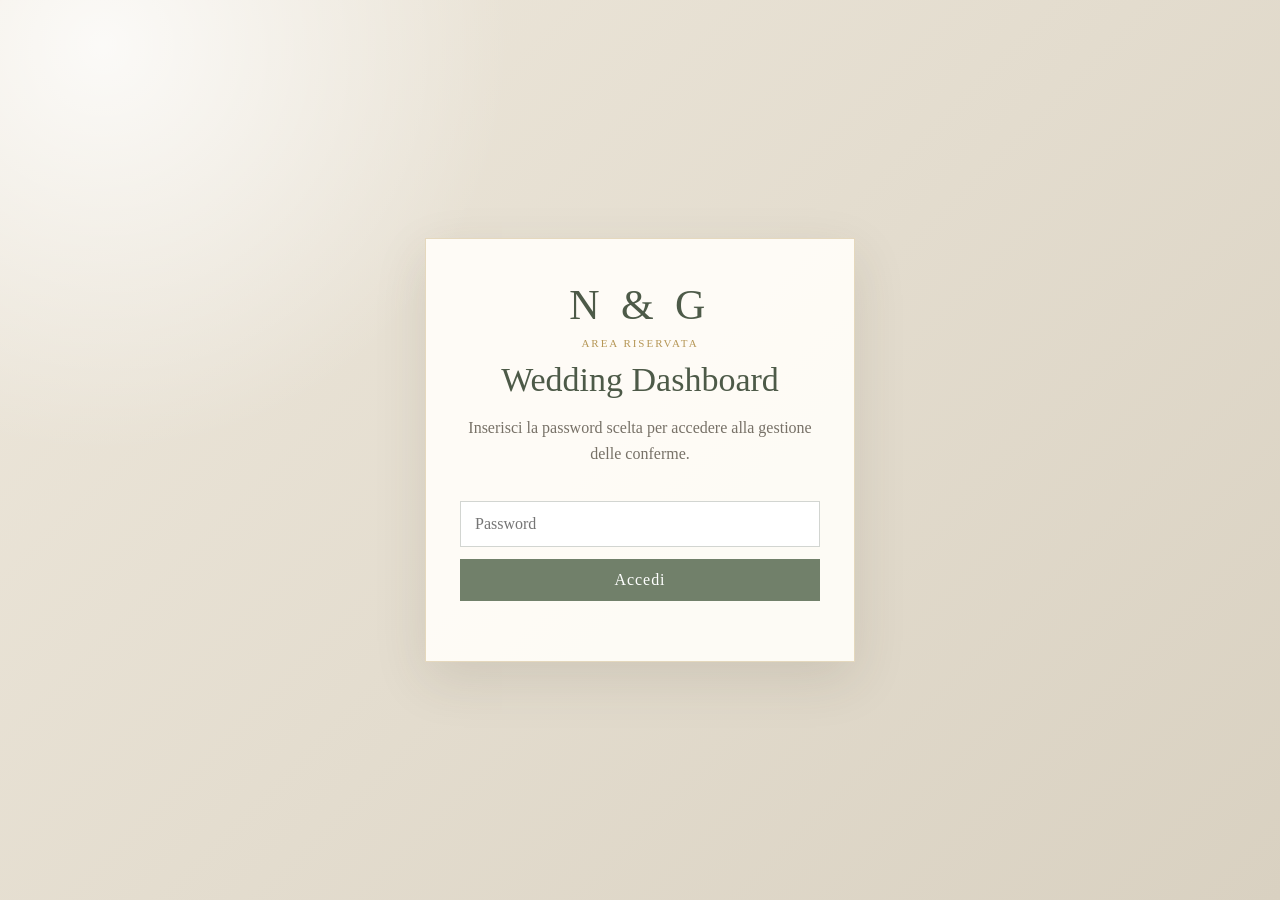
<file: dashboard.html>
<!doctype html>
<html lang="it">
<head>
  <meta charset="utf-8">
  <meta name="viewport" content="width=device-width,initial-scale=1">
  <meta name="robots" content="noindex,nofollow">
  <title>Dashboard privata — Nicola & Giada</title>
  <style>
    :root{
      --sage:#71806a;
      --sage-dark:#4d5a48;
      --sage-soft:#dfe5dc;
      --ivory:#f8f3e9;
      --paper:#fffdf8;
      --gold:#b59655;
      --ink:#39372f;
      --muted:#777167;
      --danger:#934f4f;
      --shadow:0 18px 50px rgba(65,58,43,.12);
    }
    *{box-sizing:border-box}
    body{
      margin:0;
      font-family:Georgia,"Times New Roman",serif;
      color:var(--ink);
      background:
        radial-gradient(circle at 8% 5%,rgba(255,255,255,.8),transparent 28%),
        linear-gradient(135deg,#eee8dc,#d9d1c1);
      min-height:100vh;
    }
    button,input,select{font:inherit}
    .hidden{display:none!important}
    .login{
      min-height:100vh;
      display:grid;
      place-items:center;
      padding:24px;
    }
    .login-card{
      width:min(100%,430px);
      padding:42px 34px;
      text-align:center;
      background:rgba(255,253,248,.95);
      border:1px solid rgba(181,150,85,.35);
      box-shadow:var(--shadow);
    }
    .monogram{
      color:var(--sage-dark);
      font-size:42px;
      letter-spacing:.13em;
    }
    .eyebrow{
      margin:8px 0;
      color:var(--gold);
      font-size:11px;
      letter-spacing:.18em;
      text-transform:uppercase;
    }
    h1,h2,h3{font-weight:500}
    h1{margin:12px 0 8px;font-size:34px;color:var(--sage-dark)}
    .login-card p{color:var(--muted);line-height:1.6}
    .field{
      width:100%;
      margin-top:18px;
      padding:13px 14px;
      border:1px solid rgba(77,90,72,.25);
      background:#fff;
      outline:none;
    }
    .field:focus{border-color:var(--sage)}
    .btn{
      border:0;
      padding:12px 18px;
      cursor:pointer;
      background:var(--sage);
      color:#fff;
      letter-spacing:.06em;
      transition:.2s ease;
    }
    .btn:hover{transform:translateY(-1px);filter:brightness(.97)}
    .btn.secondary{background:#eee8dc;color:var(--sage-dark)}
    .btn.danger{background:var(--danger)}
    .login-card .btn{width:100%;margin-top:12px}
    .error{color:var(--danger);font-size:13px;min-height:18px}
    .app{
      min-height:100vh;
      padding:24px;
    }
    .shell{
      width:min(1400px,100%);
      margin:0 auto;
    }
    header{
      display:flex;
      align-items:center;
      justify-content:space-between;
      gap:18px;
      padding:22px 26px;
      background:rgba(255,253,248,.95);
      border:1px solid rgba(181,150,85,.28);
      box-shadow:var(--shadow);
    }
    .brand strong{
      display:block;
      color:var(--sage-dark);
      font-size:28px;
      font-weight:500;
    }
    .brand span{
      color:var(--gold);
      font-size:10px;
      letter-spacing:.18em;
      text-transform:uppercase;
    }
    .header-actions{display:flex;gap:10px;flex-wrap:wrap}
    .import-panel{
      margin-top:18px;
      padding:20px 24px;
      background:rgba(255,253,248,.95);
      border:1px solid rgba(181,150,85,.28);
    }
    .import-grid{
      display:grid;
      grid-template-columns:1fr auto;
      gap:18px;
      align-items:center;
    }
    .import-panel p{margin:4px 0;color:var(--muted);line-height:1.5}
    .file-label{
      display:inline-flex;
      align-items:center;
      gap:8px;
      padding:12px 16px;
      background:var(--sage);
      color:#fff;
      cursor:pointer;
    }
    #csvFile{display:none}
    .stats{
      display:grid;
      grid-template-columns:repeat(5,minmax(0,1fr));
      gap:14px;
      margin:18px 0;
    }
    .stat{
      padding:20px;
      background:rgba(255,253,248,.95);
      border:1px solid rgba(181,150,85,.25);
      box-shadow:0 10px 28px rgba(65,58,43,.07);
    }
    .stat span{
      display:block;
      color:var(--muted);
      font-size:10px;
      letter-spacing:.12em;
      text-transform:uppercase;
    }
    .stat strong{
      display:block;
      margin-top:8px;
      color:var(--sage-dark);
      font-size:34px;
      font-weight:500;
    }
    .toolbar{
      display:grid;
      grid-template-columns:1fr 220px 220px;
      gap:12px;
      margin-bottom:14px;
    }
    .toolbar input,.toolbar select{
      padding:12px 13px;
      border:1px solid rgba(77,90,72,.22);
      background:rgba(255,253,248,.95);
    }
    .table-wrap{
      overflow:auto;
      background:rgba(255,253,248,.97);
      border:1px solid rgba(181,150,85,.28);
      box-shadow:var(--shadow);
    }
    table{
      width:100%;
      border-collapse:collapse;
      min-width:920px;
    }
    th,td{
      padding:14px 15px;
      text-align:left;
      border-bottom:1px solid rgba(77,90,72,.12);
      vertical-align:top;
    }
    th{
      position:sticky;
      top:0;
      z-index:2;
      background:#efe9dd;
      color:var(--sage-dark);
      font-size:10px;
      letter-spacing:.12em;
      text-transform:uppercase;
    }
    td{font-family:Arial,sans-serif;font-size:14px}
    .badge{
      display:inline-block;
      padding:5px 9px;
      border-radius:999px;
      font-size:12px;
      white-space:nowrap;
    }
    .yes{background:#e3ece0;color:#3f653c}
    .no{background:#f2dfdf;color:#874545}
    .maybe{background:#eee7d4;color:#80692d}
    .allergy{color:var(--danger);font-weight:700}
    .empty{
      padding:56px 20px;
      text-align:center;
      color:var(--muted);
    }
    .footer-note{
      margin:16px 0 4px;
      color:#6f695f;
      font-size:12px;
      line-height:1.55;
    }
    @media(max-width:1000px){
      .stats{grid-template-columns:repeat(2,1fr)}
      .toolbar{grid-template-columns:1fr}
    }
    @media(max-width:650px){
      .app{padding:10px}
      header{align-items:flex-start;flex-direction:column;padding:18px}
      .stats{grid-template-columns:1fr 1fr}
      .import-grid{grid-template-columns:1fr}
      .stat strong{font-size:29px}
    }
  </style>
</head>
<body>
  <section class="login" id="loginView">
    <div class="login-card">
      <div class="monogram">N & G</div>
      <div class="eyebrow">Area riservata</div>
      <h1>Wedding Dashboard</h1>
      <p>Inserisci la password scelta per accedere alla gestione delle conferme.</p>
      <input class="field" id="passwordInput" type="password" placeholder="Password" autocomplete="current-password">
      <button class="btn" id="loginButton">Accedi</button>
      <div class="error" id="loginError"></div>
    </div>
  </section>

  <main class="app hidden" id="appView">
    <div class="shell">
      <header>
        <div class="brand">
          <span>Area privata</span>
          <strong>Nicola & Giada</strong>
        </div>
        <div class="header-actions">
          <button class="btn secondary" id="downloadCsv">Esporta dati filtrati</button>
          <button class="btn danger" id="clearData">Cancella dati locali</button>
          <button class="btn secondary" id="logout">Esci</button>
        </div>
      </header>

      <section class="import-panel">
        <div class="import-grid">
          <div>
            <h2 style="margin:0;color:var(--sage-dark)">Importa le risposte Formspree</h2>
            <p>Da Formspree apri <b>Submissions → Export</b>, scarica il CSV e caricalo qui. Il file viene letto soltanto nel tuo browser e non viene inviato online.</p>
            <p id="lastImport"><b>Nessun file ancora importato.</b></p>
          </div>
          <label class="file-label">
            Carica CSV
            <input id="csvFile" type="file" accept=".csv,text/csv">
          </label>
        </div>
      </section>

      <section class="stats">
        <div class="stat"><span>Risposte ricevute</span><strong id="statResponses">0</strong></div>
        <div class="stat"><span>Persone confermate</span><strong id="statPeople">0</strong></div>
        <div class="stat"><span>Risposte positive</span><strong id="statYes">0</strong></div>
        <div class="stat"><span>Assenti</span><strong id="statNo">0</strong></div>
        <div class="stat"><span>Con allergie</span><strong id="statAllergies">0</strong></div>
      </section>

      <section class="toolbar">
        <input id="searchInput" type="search" placeholder="Cerca per nome, allergia o messaggio…">
        <select id="presenceFilter">
          <option value="">Tutte le risposte</option>
          <option value="yes">Solo presenti</option>
          <option value="no">Solo assenti</option>
          <option value="maybe">Da verificare</option>
        </select>
        <select id="allergyFilter">
          <option value="">Tutte le esigenze alimentari</option>
          <option value="with">Con allergie/intolleranze</option>
          <option value="without">Senza allergie indicate</option>
        </select>
      </section>

      <section class="table-wrap">
        <table>
          <thead>
            <tr>
              <th>Data</th>
              <th>Nome</th>
              <th>Presenza</th>
              <th>Persone</th>
              <th>Allergie / esigenze</th>
              <th>Messaggio</th>
            </tr>
          </thead>
          <tbody id="tableBody"></tbody>
        </table>
        <div class="empty" id="emptyState">Carica il CSV esportato da Formspree per vedere le risposte.</div>
      </section>

      <p class="footer-note">
        Questa prima versione conserva i dati solo nel browser del dispositivo utilizzato. La password integrata è una protezione di base, non un sistema di sicurezza adatto a pubblicare dati sensibili su una pagina accessibile a chiunque.
      </p>
    </div>
  </main>

<script>
/*
  CAMBIA QUI LA PASSWORD PRIMA DI CARICARE dashboard.html SU GITHUB.
  Nota: in un sito statico questa password è soltanto una protezione di base.
*/
const DASHBOARD_PASSWORD = "GiadaNicola2027";

let allRows = [];
let filteredRows = [];

const loginView = document.getElementById("loginView");
const appView = document.getElementById("appView");
const passwordInput = document.getElementById("passwordInput");
const loginError = document.getElementById("loginError");

function unlock(){
  if(passwordInput.value === DASHBOARD_PASSWORD){
    sessionStorage.setItem("ng-dashboard-auth","yes");
    loginView.classList.add("hidden");
    appView.classList.remove("hidden");
    loginError.textContent = "";
    loadSavedData();
  }else{
    loginError.textContent = "Password non corretta.";
  }
}
document.getElementById("loginButton").addEventListener("click",unlock);
passwordInput.addEventListener("keydown",e=>{if(e.key==="Enter") unlock()});
document.getElementById("logout").addEventListener("click",()=>{
  sessionStorage.removeItem("ng-dashboard-auth");
  location.reload();
});
if(sessionStorage.getItem("ng-dashboard-auth")==="yes"){
  loginView.classList.add("hidden");
  appView.classList.remove("hidden");
  loadSavedData();
}

function parseCSV(text){
  const rows=[];
  let row=[],cell="",quoted=false;
  for(let i=0;i<text.length;i++){
    const c=text[i],next=text[i+1];
    if(c === '"' && quoted && next === '"'){cell+='"';i++}
    else if(c === '"'){quoted=!quoted}
    else if(c === "," && !quoted){row.push(cell);cell=""}
    else if((c === "\n" || c === "\r") && !quoted){
      if(c === "\r" && next === "\n") i++;
      row.push(cell);cell="";
      if(row.some(v=>v.trim()!=="")) rows.push(row);
      row=[];
    }else{cell+=c}
  }
  if(cell.length || row.length){row.push(cell);rows.push(row)}
  return rows;
}

function normalizeHeader(value){
  return String(value||"").trim().toLowerCase().replace(/^_+/,"");
}
function getField(obj,names){
  for(const name of names){
    const key=Object.keys(obj).find(k=>normalizeHeader(k)===name);
    if(key && obj[key]!=null) return String(obj[key]).trim();
  }
  return "";
}
function normalizePresence(value){
  const v=(value||"").toLowerCase();
  if(v.includes("sì")||v.includes("si,")||v.includes("presente")||v.includes("grande piacere")||v==="yes") return "yes";
  if(v.includes("no")||v.includes("non potr")) return "no";
  return "maybe";
}
function hasAllergy(value){
  const v=(value||"").trim().toLowerCase();
  if(!v) return false;
  return !["nessuna","nessuno","no","n/a","-","null"].includes(v);
}
function mapRows(matrix){
  if(matrix.length<2) return [];
  const headers=matrix[0].map(h=>h.trim());
  return matrix.slice(1).map(values=>{
    const obj={};
    headers.forEach((h,i)=>obj[h]=values[i]||"");
    const presenceRaw=getField(obj,["presenza","attendance","partecipazione"]);
    const peopleRaw=getField(obj,["persone","guests","partecipanti","numero persone"]);
    return {
      date:getField(obj,["date","data","submitted at","created at"]),
      name:getField(obj,["nome","name","nome e cognome"]),
      presenceRaw,
      presence:normalizePresence(presenceRaw),
      people:Math.max(0,parseInt(peopleRaw,10)||0),
      allergies:getField(obj,["allergie","allergia","intolleranze","dietary requirements"]),
      message:getField(obj,["messaggio","message","note"])
    };
  }).filter(r=>r.name||r.presenceRaw||r.allergies||r.message);
}

document.getElementById("csvFile").addEventListener("change",async e=>{
  const file=e.target.files[0];
  if(!file) return;
  const text=await file.text();
  allRows=mapRows(parseCSV(text));
  localStorage.setItem("ng-dashboard-data",JSON.stringify(allRows));
  localStorage.setItem("ng-dashboard-import",new Date().toLocaleString("it-IT"));
  render();
  updateImportLabel();
  e.target.value="";
});

function loadSavedData(){
  try{allRows=JSON.parse(localStorage.getItem("ng-dashboard-data")||"[]")}catch{allRows=[]}
  updateImportLabel();
  render();
}
function updateImportLabel(){
  const imported=localStorage.getItem("ng-dashboard-import");
  document.getElementById("lastImport").innerHTML=imported
    ? "<b>Ultimo aggiornamento:</b> "+escapeHtml(imported)
    : "<b>Nessun file ancora importato.</b>";
}

function escapeHtml(v){
  return String(v||"").replace(/[&<>"']/g,m=>({"&":"&amp;","<":"&lt;",">":"&gt;",'"':"&quot;","'":"&#039;"}[m]));
}
function presenceLabel(row){
  if(row.presence==="yes") return '<span class="badge yes">Presente</span>';
  if(row.presence==="no") return '<span class="badge no">Assente</span>';
  return '<span class="badge maybe">Da verificare</span>';
}
function applyFilters(){
  const term=document.getElementById("searchInput").value.trim().toLowerCase();
  const presence=document.getElementById("presenceFilter").value;
  const allergy=document.getElementById("allergyFilter").value;
  filteredRows=allRows.filter(r=>{
    const hay=[r.name,r.allergies,r.message,r.presenceRaw].join(" ").toLowerCase();
    if(term && !hay.includes(term)) return false;
    if(presence && r.presence!==presence) return false;
    if(allergy==="with" && !hasAllergy(r.allergies)) return false;
    if(allergy==="without" && hasAllergy(r.allergies)) return false;
    return true;
  });
}
function render(){
  applyFilters();
  const body=document.getElementById("tableBody");
  body.innerHTML=filteredRows.map(r=>`
    <tr>
      <td>${escapeHtml(r.date||"—")}</td>
      <td><b>${escapeHtml(r.name||"Senza nome")}</b></td>
      <td>${presenceLabel(r)}</td>
      <td>${r.presence==="yes" ? escapeHtml(r.people||1) : "—"}</td>
      <td class="${hasAllergy(r.allergies)?"allergy":""}">${escapeHtml(r.allergies||"Nessuna indicata")}</td>
      <td>${escapeHtml(r.message||"—")}</td>
    </tr>`).join("");
  document.getElementById("emptyState").classList.toggle("hidden",filteredRows.length>0);
  document.getElementById("statResponses").textContent=allRows.length;
  document.getElementById("statYes").textContent=allRows.filter(r=>r.presence==="yes").length;
  document.getElementById("statNo").textContent=allRows.filter(r=>r.presence==="no").length;
  document.getElementById("statPeople").textContent=allRows
    .filter(r=>r.presence==="yes")
    .reduce((sum,r)=>sum+(r.people||1),0);
  document.getElementById("statAllergies").textContent=allRows.filter(r=>hasAllergy(r.allergies)).length;
}
["searchInput","presenceFilter","allergyFilter"].forEach(id=>{
  document.getElementById(id).addEventListener("input",render);
  document.getElementById(id).addEventListener("change",render);
});

document.getElementById("clearData").addEventListener("click",()=>{
  if(!confirm("Vuoi cancellare dal browser tutti i dati importati?")) return;
  localStorage.removeItem("ng-dashboard-data");
  localStorage.removeItem("ng-dashboard-import");
  allRows=[];
  render();
  updateImportLabel();
});

function csvEscape(value){
  const s=String(value??"");
  return /[",\n\r]/.test(s) ? '"'+s.replace(/"/g,'""')+'"' : s;
}
document.getElementById("downloadCsv").addEventListener("click",()=>{
  applyFilters();
  const rows=[
    ["Data","Nome","Presenza","Persone","Allergie","Messaggio"],
    ...filteredRows.map(r=>[
      r.date,r.name,
      r.presence==="yes"?"Presente":r.presence==="no"?"Assente":"Da verificare",
      r.people,r.allergies,r.message
    ])
  ];
  const csv="\uFEFF"+rows.map(row=>row.map(csvEscape).join(",")).join("\r\n");
  const blob=new Blob([csv],{type:"text/csv;charset=utf-8"});
  const url=URL.createObjectURL(blob);
  const a=document.createElement("a");
  a.href=url;
  a.download="rsvp-nicola-giada.csv";
  a.click();
  URL.revokeObjectURL(url);
});
</script>
</body>
</html>
</file>
